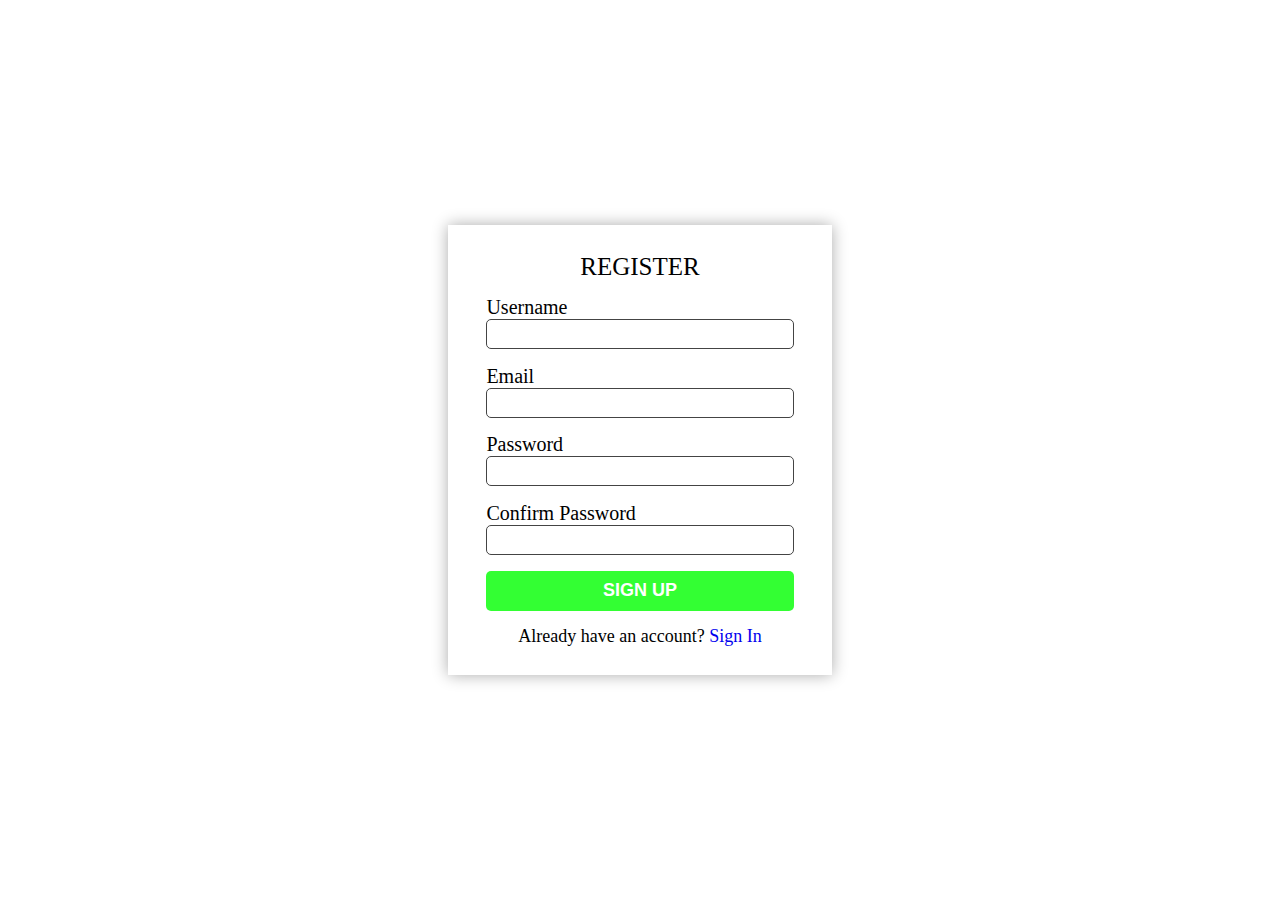
<file: index.html>
<!DOCTYPE html>
<html lang="en">
<head>
    <meta charset="UTF-8">
    <meta http-equiv="X-UA-Compatible" content="IE=edge">
    <meta name="viewport" content="width=device-width, initial-scale=1.0">
    <title>Document</title>
    <link rel="stylesheet" href="css/styles.css">
    <script src="javaScript/backend.js"></script>
</head>
<body>
    <div class="main">
        <form class="authbox" id="register">
            <div class="title">REGISTER</div>

            <div class="username">
                <p>Username</p>
                <input name="username" type="text">
            </div>

            <div class="email">
                <p>Email</p>
                <input name="email" type="text">
            </div>

            <div class="password">
                <p>Password</p>
                <input name="password1" type="password">
            </div>


            <div class="password2">
                <p>Confirm Password</p>
                <input name="password2" type="password">
            </div>

            <div class="submit-button">
                <button type="button" onclick="register();return false">SIGN UP</button>
            </div>

            <p class="na">Already have an account? <a href="pages/signIn.html">Sign In</a></p>

        </form>
    </div>
</body>
</html>
</file>
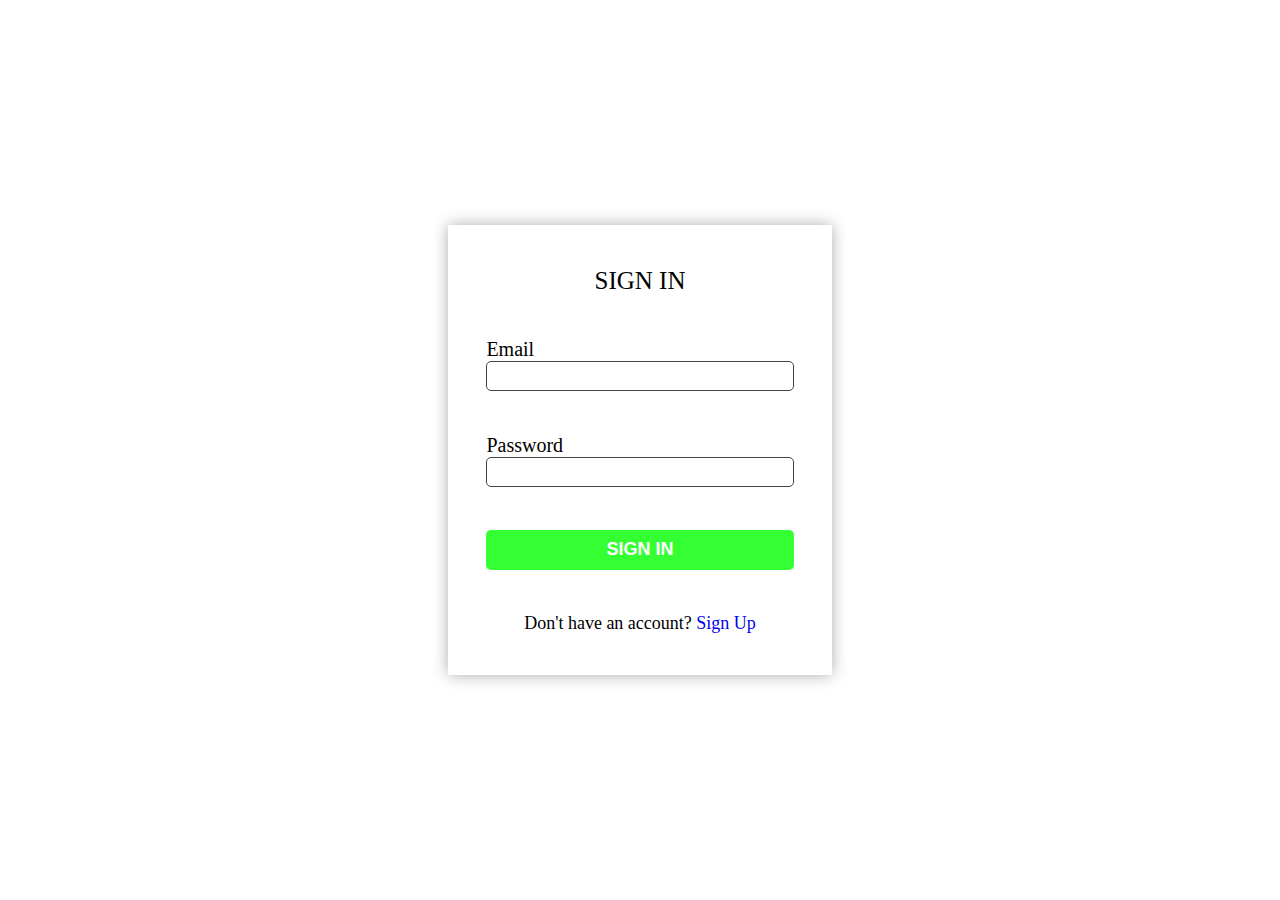
<file: pages/signIn.html>
<!DOCTYPE html>
<html lang="en">
<head>
    <meta charset="UTF-8">
    <meta http-equiv="X-UA-Compatible" content="IE=edge">
    <meta name="viewport" content="width=device-width, initial-scale=1.0">
    <title>Document</title>
    <link rel="stylesheet" href="../css/styles.css">
    <script src="../javaScript/backend.js"></script>
</head>
<body>
    <div class="main">
        <form class="authbox" id="login">
            <div class="title">SIGN IN</div>

            <div class="email">
                <p>Email</p>
                <input name="email2" type="text">
            </div>

            <div class="password">
                <p>Password</p>
                <input name="password" type="password">
            </div>

            <div class="submit-button">
                <button type="button" onclick="login();return false">SIGN IN</button>
            </div>

            <p class="na">Don't have an account? <a href="../index.html">Sign Up</a></p>

        </form>
    </div>
</body>
</html>
</file>
<file: css/styles.css>
* {
    margin:0px;
    padding:0px;
    box-sizing: border-box;
}

.main {
    width:100%;
    height:100vh;
    display:flex;
    justify-content: center;
    align-items: center;
}

.authbox {
    width:30%;
    height:450px;
    background-color:white;
    box-shadow: 0px 0px 15px #acacac;
    display:flex;
    flex-direction: column;
    justify-content: space-around;
    align-items: center;
    padding-top:20px;
    padding-bottom:20px;
}

.authbox div {
    width:80%;
}

.authbox div p {
    font-size: 20px;
}

.authbox div input {
    width:100%;
    height:30px;
    border-radius: 5px;
    border:none;
    border:1px solid #444444;
    padding-left:10px;
}

.na {
    font-size:18px;
}

.na a {
    text-decoration: none;
}

.submit-button {
    width:80%;
}

.title {
    text-align:center;
    font-size:25px;
}

button {
    width:100%;
    height:40px;
    background-color: rgba(0, 255, 0, 0.8);
    border:none;
    border-radius: 5px;
    font-weight: bolder;
    color:white;
    font-size:18px;
}
</file>
